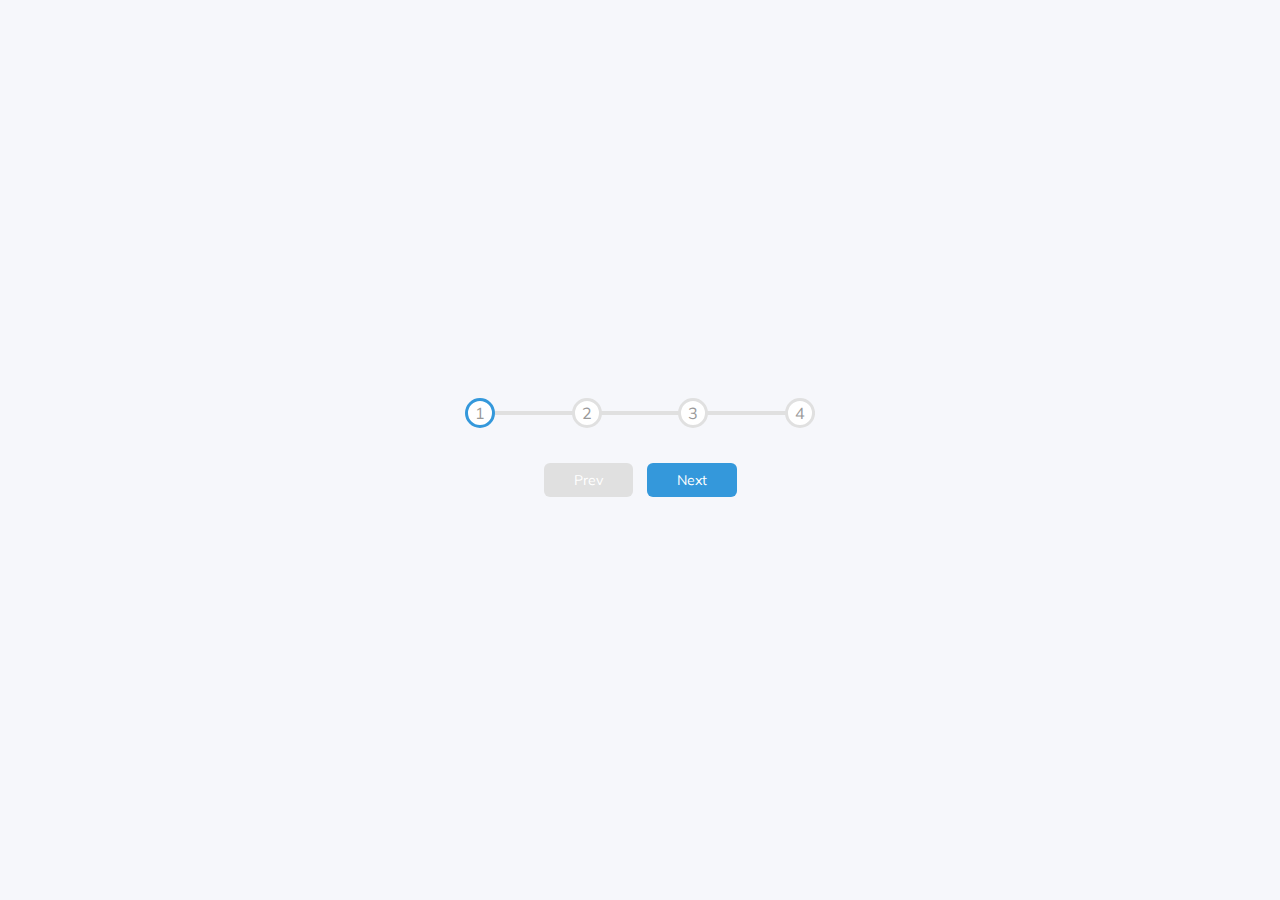
<file: Day 2 of 50 (Progress Steps)/index.html>
<!DOCTYPE html>
<html lang="en">
<head>
    <meta charset="UTF-8">
    <meta name="viewport" content="width=device-width, initial-scale=1.0">

    <!-- <link rel="stylesheet" href="https://cdnjs.cloudflare.com/ajax/libs/font-awesome/5.15.1/css/all.min.css" integrity="sha512-+4zCK9k+qNFUR5X+cKL9EIR+ZOhtIloNl9GIKS57V1MyNsYpYcUrUeQc9vNfzsWfV28IaLL3i96P9sdNyeRssA==" crossorigin="anonymous" /> -->
    <link rel="stylesheet" href="style.css">    
    <title>Progress Steps</title>
</head>
<body>
    <div class="container">
        <div class="progress-container">
            <div class="progress" id="progress"></div>
            <div class="circle active"> 1</div>
            <div class="circle">2</div>
            <div class="circle">3</div>
            <div class="circle">4</div>
        </div>
        <button class="btn" id="prev" disabled>Prev</button>
        <button class="btn" id="next">Next</button>
    </div>
    <script src="script.js"></script>
</body>
</html>
</file>
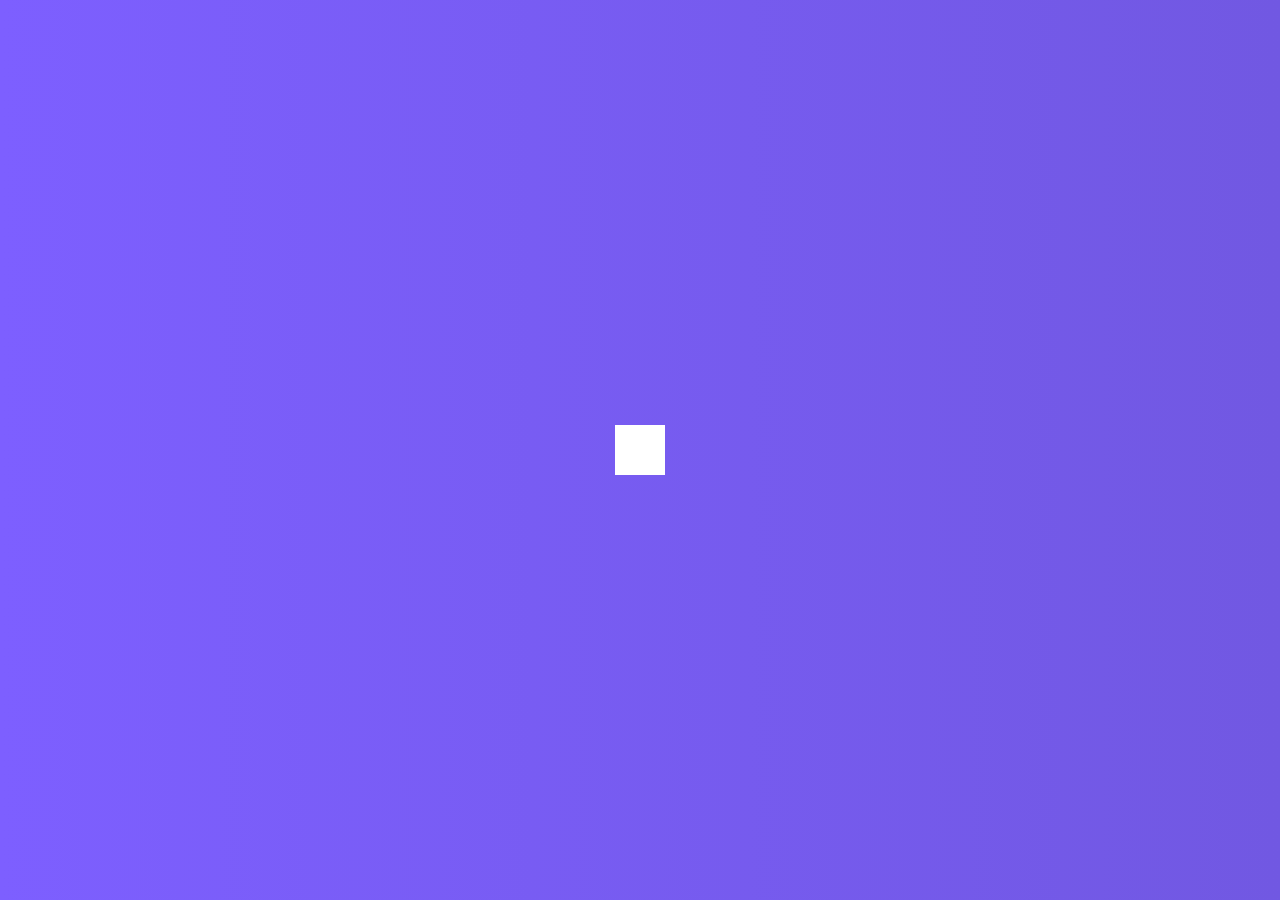
<file: Day 4 of 50 (Hidden Search Widget)/index.html>
<!DOCTYPE html>
<html lang="en">
<head>
    <meta charset="UTF-8">
    <meta name="viewport" content="width=device-width, initial-scale=1.0">

    <link rel="stylesheet" href="https://cdnjs.cloudflare.com/ajax/libs/font-awesome/5.15.1/css/all.min.css" integrity="sha512-+4zCK9k+qNFUR5X+cKL9EIR+ZOhtIloNl9GIKS57V1MyNsYpYcUrUeQc9vNfzsWfV28IaLL3i96P9sdNyeRssA==" crossorigin="anonymous" />
    <link rel="stylesheet" href="style.css">    
    <title>Hidden Search</title>
</head>
<body>
    <div class="search">
        <input type="text" class="input" placeholder="Search...">
        <button class="btn"><i class="fas fa-search"></i></button>
    </div>
    <script src="script.js"></script>
</body>
</html>
</file>
<file: Day 2 of 50 (Progress Steps)/style.css>
@import url('https://fonts.googleapis.com/css2?family=Muli&display=swap');

:root{
    --line-border-fill: #3498db;
     --line-border-empty: #e0e0e0;
}

*{
    box-sizing: border-box;
}

body{
    background-color: #f6f7fb;
    font-family: 'Muli', sans-serif;
    margin: 0;
    display: flex;
    align-items: center;
    justify-content: center;
    height: 100vh;
    overflow: hidden;
}

.container {
    text-align: center;
}

.progress-container {
    display: flex;
    justify-content: space-between;
    margin-bottom: 30px;
    position: relative;
    max-width: 100%;
    width: 350px;
}

.progress-container::before {
    content: '';
    background-color:  var(--line-border-empty);
    position: absolute;
    top: 50%;
    left: 0;
    transform: translateY(-50%);
    height: 4px;
    width: 100%;
    z-index: -1;
}

.progress {
    background-color: var(--line-border-fill);
    position: absolute;
    top: 50%;
    left: 0;
    transform: translateY(-50%);
    height: 4px;
    width: 0%;
    z-index: -1;
    transition: 0.4s ease;
}

.circle {
    background-color: #fff;
    color: #999;
    border-radius: 50%;
    height: 30px;
    width: 30px;
    display: flex;
    align-items: center;
    justify-content: center;
    border: 3px solid var(--line-border-empty);
    transition: .4s ease;
}

.circle.active {
    border-color: var(--line-border-fill);
}

.btn {
    background-color: var(--line-border-fill);
    color: #fff;
    border: 0;
    border-radius: 6px;
    cursor: pointer;
    font-family: inherit;
    padding: 8px 30px;
    margin: 5px;
    font-size: 14px;
}

.btn:active {
    transform: scale(0.98);
}

.btn:focus {
    outline: 0;
}

.btn:disabled {
    background-color: var(--line-border-empty);
    cursor: not-allowed;
}
</file>
<file: Day 4 of 50 (Hidden Search Widget)/style.css>
@import url('https://fonts.googleapis.com/css2?family=Roboto:wght@400;700&display=swap');

*{
    box-sizing: border-box;
}

body{
    background-image: linear-gradient(90deg, #7d5fff, #7158e2);
    font-family: 'Roboto', sans-serif;
    margin: 0;
    display: flex;
    align-items: center;
    justify-content: center;
    height: 100vh;
    overflow: hidden;
}

.search {
    position: relative;
    height: 50px;
}

.search .input{
    background-color: #fff;
    border: 0;
    font-size: 18px;
    padding: 15px;
    height: 50px;
    width: 50px;
    transition: width .3s ease;
}

.btn {
    background-color: #fff;
    border: 0;
    cursor: pointer;
    font-size: 24px;
    position: absolute;
    top: 0;
    left: 0;
    height: 50px;
    width: 50px;
    transition: transform 0.3s ease;
}

.btn:focus, input:focus{
    outline: none;
}

.search.active .input{
    width: 200px;
}

.search.active .btn{
    transform: translateX(198px);
}
</file>
